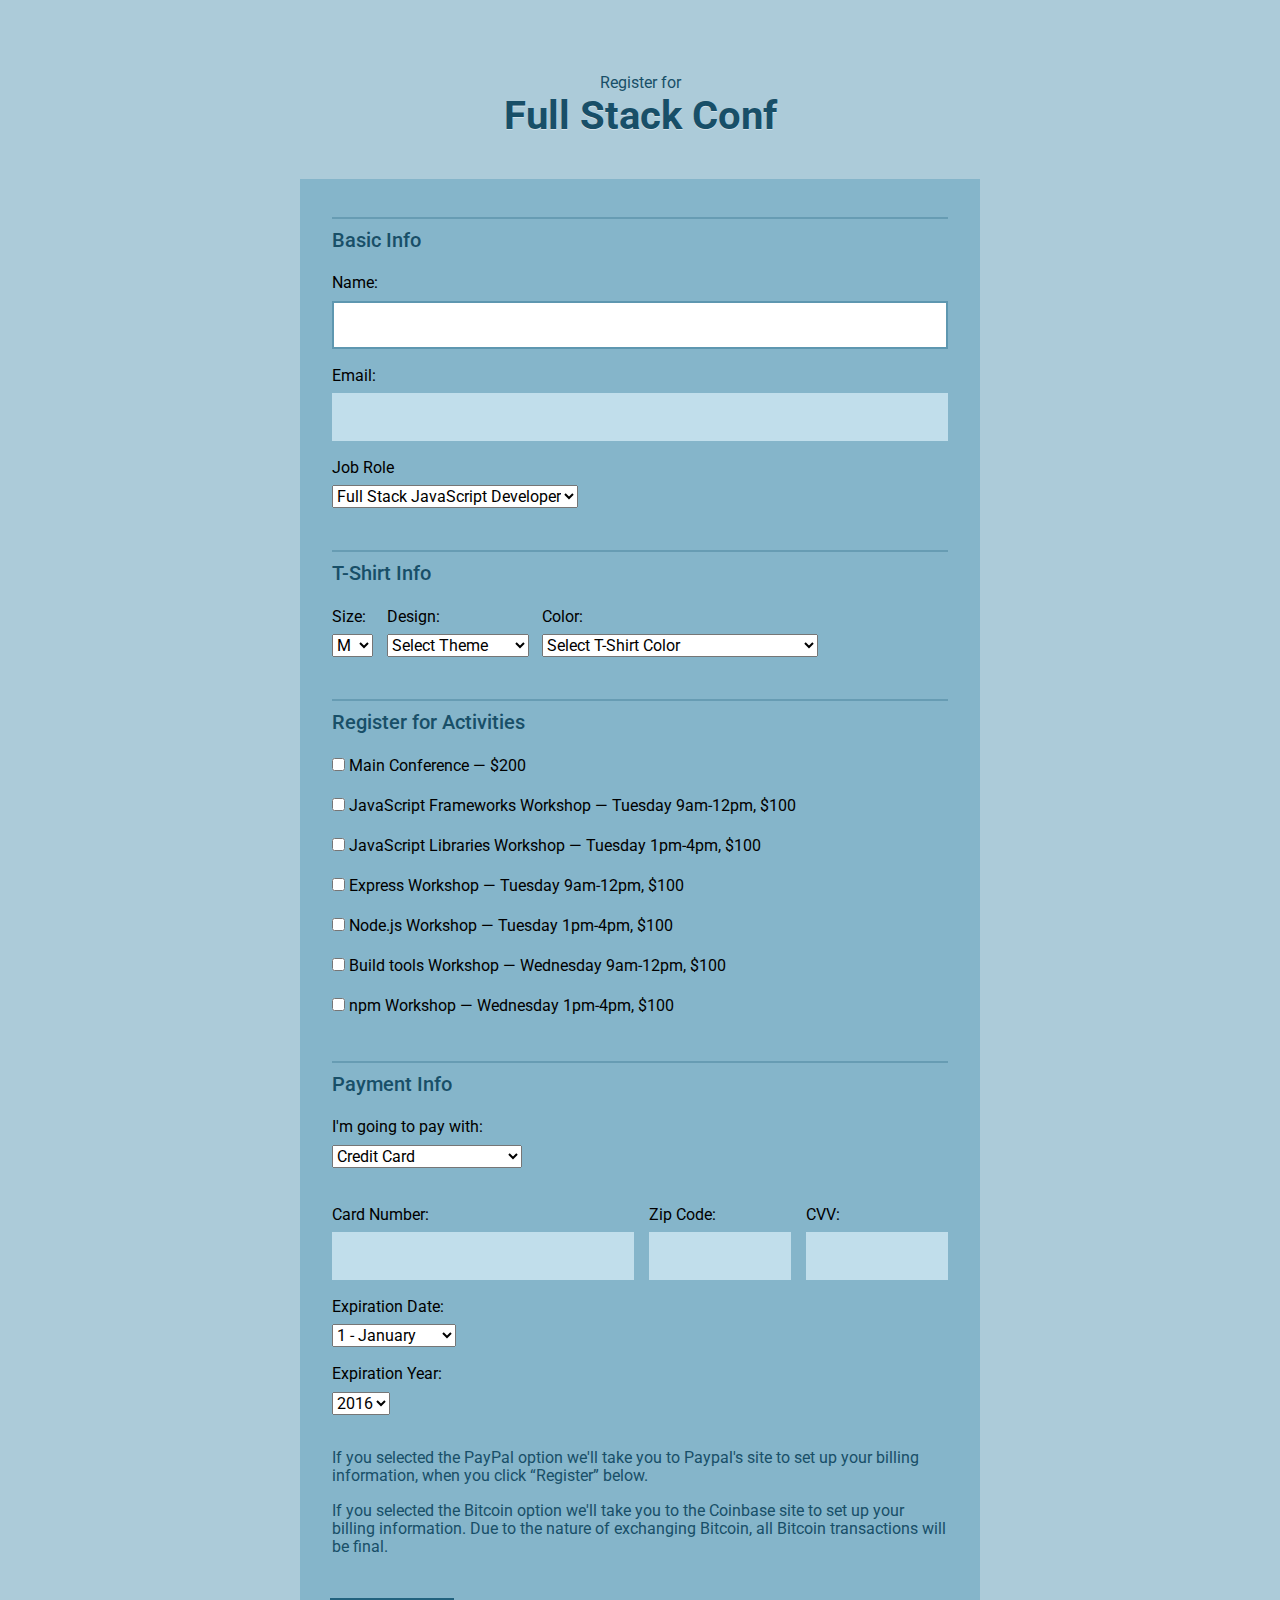
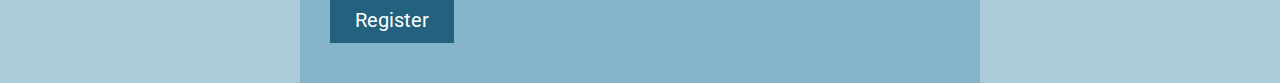
<file: index.html>
<!DOCTYPE html>
<html lang="en">
<head>
  <meta charset="utf-8">
  <meta name="viewport" content="width=device-width, initial-scale=1.0">
	<title>Register for Full Stack Conf</title>
  <link rel="stylesheet" href="https://use.fontawesome.com/releases/v5.7.1/css/all.css" integrity="sha384-fnmOCqbTlWIlj8LyTjo7mOUStjsKC4pOpQbqyi7RrhN7udi9RwhKkMHpvLbHG9Sr" crossorigin="anonymous">
  <link href="https://fonts.googleapis.com/css?family=Roboto:400,500,700" rel="stylesheet" type="text/css">
  <link rel="stylesheet" href="css/normalize.css">
	<link rel="stylesheet" href="css/style.css">
</head>
<body>
	<div class="container">
    
    <header>
      <span>Register for</span>
      <h1>Full Stack Conf</h1>
    </header>

    <form action="index.html" method="post">
              
      <fieldset>         
        <legend>Basic Info</legend>
        
        <label for="name">Name:</label>
        <input type="text" id="name" name="user_name">
        
        <label for="mail">Email:</label>
        <input type="email" id="mail" name="user_email">

        <label for="title">Job Role</label>
        <select id="title" name="user_title">
          <option value="full-stack js developer">Full Stack JavaScript Developer</option>
          <option value="front-end developer">Front End Developer</option>
          <option value="back-end developer">Back End Developer</option>
          <option value="designer">Designer</option>          
          <option value="student">Student</option>
          <option value="other">Other</option>  
        </select>

        <input type="text" id="other-title" name="other-title" placeholder="Your Job Role">


      </fieldset>
      
      <fieldset class="shirt">
        <legend>T-Shirt Info</legend>
        
        <div>
          <label for="size">Size:</label>
          <select id="size" name="user_size">
            <option value="small">S</option>
            <option value="medium" selected>M</option>
            <option value="large">L</option>
            <option value="extra large">XL</option>
          </select>
        </div>

        <div>
          <label for="design">Design:</label>
          <select id="design" name="user_design">
            <option>Select Theme</option>
            <option value="js puns">Theme - JS Puns</option>
            <option value="heart js">Theme - I &#9829; JS</option>
          </select>
        </div>

        <div id="colors-js-puns" class="">
          <label for="color">Color:</label>
          <select id="color">
            <option value="cornflowerblue">Cornflower Blue (JS Puns shirt only)</option>
            <option value="darkslategrey">Dark Slate Grey (JS Puns shirt only)</option> 
            <option value="gold">Gold (JS Puns shirt only)</option> 
            <option value="tomato">Tomato (I &#9829; JS shirt only)</option>
            <option value="steelblue">Steel Blue (I &#9829; JS shirt only)</option> 
            <option value="dimgrey">Dim Grey (I &#9829; JS shirt only)</option> 
          </select>
        </div>
      </fieldset>

      <fieldset class="activities">
        <legend>Register for Activities</legend>
        <label><input type="checkbox" name="all"> Main Conference — $200</label>
        <label><input type="checkbox" name="js-frameworks"> JavaScript Frameworks Workshop — Tuesday 9am-12pm, $100</label>
        <label><input type="checkbox" name="js-libs"> JavaScript Libraries Workshop — Tuesday 1pm-4pm, $100</label>
        <label><input type="checkbox" name="express"> Express Workshop — Tuesday 9am-12pm, $100</label>
        <label><input type="checkbox" name="node"> Node.js Workshop — Tuesday 1pm-4pm, $100</label>          
        <label><input type="checkbox" name="build-tools"> Build tools Workshop — Wednesday 9am-12pm, $100</label>
        <label><input type="checkbox" name="npm"> npm Workshop — Wednesday 1pm-4pm, $100</label>       	
      </fieldset>
      


      <fieldset>
        <legend>Payment Info</legend>

        <label for="payment">I'm going to pay with:</label>
        <select id="payment" name="user_payment">
          <option value="select_method">Select Payment Method</option>
          <option value="credit card">Credit Card</option>
          <option value="paypal">PayPal</option>
          <option value="bitcoin">Bitcoin</option>
        </select>

        <div id="credit-card" class="credit-card">

          <div class="col-6 col">
            <label for="cc-num">Card Number:</label>
        	  <input id="cc-num" name="user_cc-num" type="text">
          </div>

          <div class="col-3 col">
            <label for="zip">Zip Code:</label>
            <input id="zip" name="user_zip" type="text">
          </div>

          <div class="col-3 col">
            <label for="cvv">CVV:</label>
            <input id="cvv" name="user_cvv" type="text"> 
          </div>

          <label for="exp-month">Expiration Date:</label>
          <select id="exp-month" name="user_exp-month">
            <option value="1">1 - January</option>
            <option value="2">2 - February</option>
            <option value="3">3 - March</option>
            <option value="4">4 - April</option>
            <option value="5">5 - May</option>
            <option value="6">6 - June</option>
            <option value="7">7 - July</option>
            <option value="8">8 - August</option>
            <option value="9">9 - September</option>
            <option value="10">10 - October</option>
            <option value="11">11 - November</option>	
            <option value="12">12 - December</option>          		          
          </select>
          <label for="exp-year">Expiration Year:</label>
          <select id="exp-year" name="user_exp-year">
            <option value="2016">2016</option>
            <option value="2017">2017</option>
            <option value="2018">2018</option>
            <option value="2019">2019</option>
            <option value="2020">2020</option>        		          
          </select> 	                  	         
        </div>

        <div id="paypal">
        	<p>If you selected the PayPal option we'll take you to Paypal's site to set up your billing information, when you click “Register” below.</p>
        </div> 

        <div id="bitcoin">
        	<p>If you selected the Bitcoin option we'll take you to the Coinbase site to set up your billing information. Due to the nature of exchanging Bitcoin, all Bitcoin transactions will be final.</p>
        </div>                

      </fieldset>        
        
      <button type="submit">Register</button>
      
    </form>

	</div>
  <script src="js/jquery-3.3.1.min.js"></script>
  <script src="js/script.js"></script>
</body>
</html>
</file>
<file: css/style.css>
/* ================================= 
  Base Element Styles
==================================== */

* {
  box-sizing: border-box;
}

body,
input,
button {
 font-family: 'Roboto', sans-serif;
}

body {
  font: 1em/1.5;
  color: #184f68;
	background: #accbd9;
}

header {
	text-align: center;  
}

h1 {
	font-size: 2.5em;
	text-shadow: 0 1px 0 rgba(255, 255, 255, 0.45);
	margin: 0;
}

a {
  text-decoration: none;
}

/* ================================= 
  Form Element Styles
==================================== */

form {
	padding: .875em 1.875em 1.875em;
	background: #85b5ca;
}

fieldset,
legend,
button {
	padding: 0;
	border: none;
}

fieldset {
	margin-top: 1.5em;
}

legend,
button {
	font-size: 1.25em;	
}

legend {
	font-weight: 500;
	padding-top: .5em;
	border-top: 2px solid #679cb3;
	margin-bottom: 1.125em;
}

input[type="text"],
input[type="email"],
legend {
	width: 100%;
}

label {
	color: #000;
	display: block;
	margin-bottom: .5em;
}

input,
select {
	margin-bottom: 1.125em;	
}

input {
	font-size: 1em;
	font-weight: 500;
	padding: .8em;
	background: #c1deeb;
	border: 2px solid #c1deeb;
	outline: none;
}

input:focus {
	background: #fff;
	border-color: #5e97b0;
	transition: border-color .4s, background-color .4s;
}

input[type="checkbox"],
input[type="radio"] {
	display: inline-block;
}

button {
	color: #fff;
	padding: .55em 1.25em;
	background: #22627e;
	margin: 1.25em 0 .5em;
	cursor: pointer;
}

button:hover {
	background: #184c62;
}

/* ================================= 
  Page Styles
==================================== */

.container {
	margin: auto;
	max-width: 680px;
}

.shirt div {
	float: left;
	margin-right: .85em;
}

.interests input {
	margin-bottom: 0;
}

.credit-card {
	margin-top: 1.25em;
}

/* ================================= 
  Helper Classes
==================================== */

.is-hidden {
	display: none;
}

.clearfix::after {
  content: " ";
  display: table;
  clear: both;
}

/* ================================= 
  Media Queries
==================================== */

@media (min-width: 0) and (max-width: 679px) {
	header {
		padding: 2em 0;
	}
	button {
		width: 100%;
	}
}

@media (min-width: 680px) {
	header {
		padding: 4.65em 0 2.5em;
	}
	.col {
		float: left;
	}
	.col + .col {
		margin-left: 2.5%;
	}
	.col-3 {
		width: 23%;
	}
	.col-6 {
		width: 49%;
	}
}

/* ================================= 
  My Styles
==================================== */
i {
	color: #FD7272;
	padding-bottom: 0.5em;
}

i span {
		font-family: 'Roboto', sans-serif;
			font-weight: 400;
}

.validate {
	border: 2px solid #FD7272;
}

.validate-text {
	color: #FD7272;
}

.disable-checkbox {
	color: #6C6C6CFF;
}
</file>
